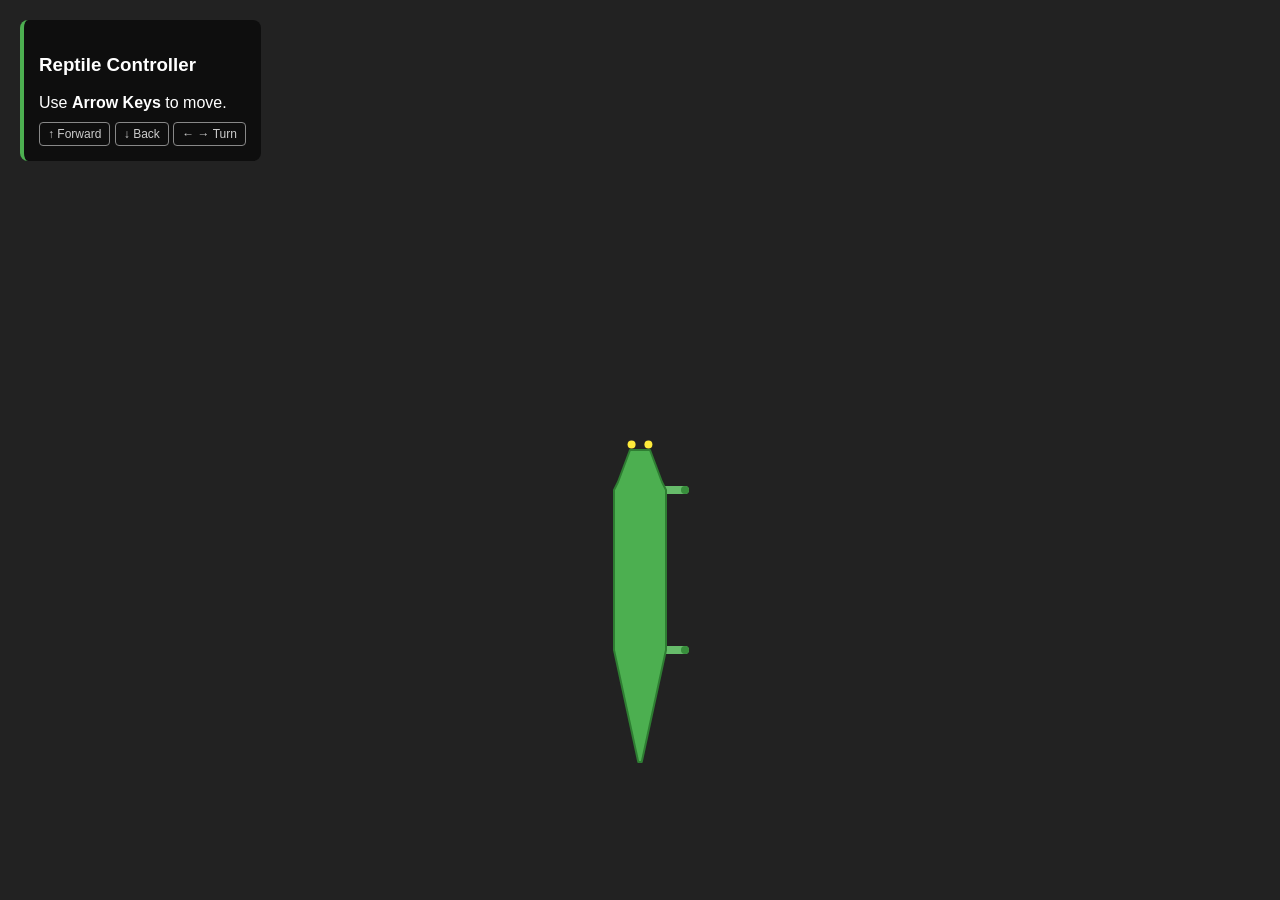
<file: index.html>
<!DOCTYPE html>
<html lang="en">
<head>
    <meta charset="UTF-8">
    <meta name="viewport" content="width=device-width, initial-scale=1.0">
    <title>Lizard Controller</title>
    <style>
        body {
            margin: 0;
            overflow: hidden;
            background: #151515;
            font-family: 'Segoe UI', Tahoma, Geneva, Verdana, sans-serif;
            color: white;
        }
        canvas { display: block; }
        .hud {
            position: absolute;
            top: 20px;
            left: 20px;
            background: rgba(0, 0, 0, 0.6);
            padding: 15px;
            border-radius: 8px;
            pointer-events: none;
            border-left: 4px solid #4CAF50;
        }
        .keys {
            display: inline-block;
            margin-top: 10px;
        }
        .key {
            display: inline-block;
            padding: 4px 8px;
            border: 1px solid #888;
            border-radius: 4px;
            font-size: 12px;
            color: #ccc;
        }
    </style>
</head>
<body>

<div class="hud">
    <h3>Reptile Controller</h3>
    <div>Use <strong>Arrow Keys</strong> to move.</div>
    <div class="keys">
        <span class="key">↑ Forward</span>
        <span class="key">↓ Back</span>
        <span class="key">← → Turn</span>
    </div>
</div>
<canvas id="canvas"></canvas>

<script>
// --- CONFIGURATION ---
const CONFIG = {
    spineCount: 40,
    spineSpacing: 8,
    bodyWidth: 26,
    legReach: 65,
    legSpeed: 0.15
};

// --- INPUT HANDLING ---
const keys = {
    ArrowUp: false,
    ArrowDown: false,
    ArrowLeft: false,
    ArrowRight: false
};

window.addEventListener('keydown', e => { if(keys.hasOwnProperty(e.code)) keys[e.code] = true; });
window.addEventListener('keyup', e => { if(keys.hasOwnProperty(e.code)) keys[e.code] = false; });

// --- PLAYER PHYSICS ---
const player = {
    x: window.innerWidth / 2,
    y: window.innerHeight / 2,
    angle: -Math.PI / 2, // Face Up
    velocity: 0,
    maxSpeed: 4,
    acceleration: 0.2,
    friction: 0.92,
    turnSpeed: 0.06
};

function updatePlayerPhysics() {
    // Turning
    if (keys.ArrowLeft) player.angle -= player.turnSpeed;
    if (keys.ArrowRight) player.angle += player.turnSpeed;

    // Acceleration
    if (keys.ArrowUp) player.velocity += player.acceleration;
    else if (keys.ArrowDown) player.velocity -= player.acceleration;
    
    // Friction
    player.velocity *= player.friction;

    // Velocity Cap
    if (Math.abs(player.velocity) < 0.01) player.velocity = 0;
    if (player.velocity > player.maxSpeed) player.velocity = player.maxSpeed;
    if (player.velocity < -player.maxSpeed/2) player.velocity = -player.maxSpeed/2;

    // Apply Movement
    player.x += Math.cos(player.angle) * player.velocity;
    player.y += Math.sin(player.angle) * player.velocity;

    // Screen Clamp
    if (player.x < 0) player.x = 0;
    if (player.x > width) player.x = width;
    if (player.y < 0) player.y = 0;
    if (player.y > height) player.y = height;
}

// --- SPINE SYSTEM ---
class Spine {
    constructor() {
        this.joints = [];
        this.angles = [];
        // Init at center
        for (let i = 0; i < CONFIG.spineCount; i++) {
            this.joints.push({ x: player.x, y: player.y + i * CONFIG.spineSpacing });
            this.angles.push(-Math.PI/2);
        }
    }

    update() {
        // 1. Head is locked to Player
        // We smooth the head movement slightly to reduce jitter
        const head = this.joints[0];
        head.x = player.x;
        head.y = player.y;
        this.angles[0] = player.angle;

        // 2. Procedural Following (Constraints)
        for (let i = 1; i < this.joints.length; i++) {
            const cur = this.joints[i];
            const prev = this.joints[i-1];

            let dx = prev.x - cur.x;
            let dy = prev.y - cur.y;
            let targetAngle = Math.atan2(dy, dx);

            // Angle Constraint (The backbone limit)
            // We clamp the angle difference relative to the PARENT segment
            let prevAngle = this.angles[i-1];
            let diff = targetAngle - prevAngle;
            
            // Unwrap angle
            while (diff <= -Math.PI) diff += Math.PI*2;
            while (diff > Math.PI) diff -= Math.PI*2;
            
            // Clamp (Limit bending)
            const limit = 0.6; // Radian limit
            if (diff > limit) targetAngle = prevAngle + limit;
            if (diff < -limit) targetAngle = prevAngle - limit;

            this.angles[i] = targetAngle;

            // Position Constraint (Distance)
            // Instead of dragging, we place 'cur' exactly 'spacing' behind 'prev'
            cur.x = prev.x - Math.cos(targetAngle) * CONFIG.spineSpacing;
            cur.y = prev.y - Math.sin(targetAngle) * CONFIG.spineSpacing;
        }
    }

    draw(ctx) {
        // Draw Skin Mesh
        const leftPts = [];
        const rightPts = [];

        for(let i=0; i<this.joints.length; i++) {
            const p = this.joints[i];
            const a = this.angles[i];
            
            // Tapering Width
            let w = CONFIG.bodyWidth;
            if (i < 5) w = 10 + (i * 3); // Head flare
            else if (i > this.joints.length - 15) w *= (this.joints.length - i) / 15; // Tail taper

            // Perpendicular Normal
            const nx = Math.cos(a - Math.PI/2) * w;
            const ny = Math.sin(a - Math.PI/2) * w;

            leftPts.push({x: p.x - nx, y: p.y - ny});
            rightPts.push({x: p.x + nx, y: p.y + ny});
        }

        ctx.beginPath();
        ctx.moveTo(leftPts[0].x, leftPts[0].y);
        for(let i=1; i<leftPts.length; i++) ctx.lineTo(leftPts[i].x, leftPts[i].y);
        for(let i=rightPts.length-1; i>=0; i--) ctx.lineTo(rightPts[i].x, rightPts[i].y);
        ctx.closePath();
        
        ctx.fillStyle = '#4CAF50';
        ctx.fill();
        ctx.strokeStyle = '#2E7D32';
        ctx.lineWidth = 2;
        ctx.stroke();

        // Eyes (Decoration)
        const head = this.joints[0];
        const ang = this.angles[0];
        ctx.fillStyle = '#FFEB3B';
        const eyeD = 10;
        const eyeS = 4;
        ctx.beginPath(); ctx.arc(head.x + Math.cos(ang-1)*eyeD, head.y + Math.sin(ang-1)*eyeD, eyeS, 0, 6.28); ctx.fill();
        ctx.beginPath(); ctx.arc(head.x + Math.cos(ang+1)*eyeD, head.y + Math.sin(ang+1)*eyeD, eyeS, 0, 6.28); ctx.fill();
    }
}

// --- LEG SYSTEM ---
class Leg {
    constructor(spine, index, isRight) {
        this.spine = spine;
        this.index = index;
        this.side = isRight ? 1 : -1;
        
        this.femur = 30;
        this.tibia = 30;
        
        this.foot = {x:0, y:0};
        this.updateShoulder();
        this.foot = { ...this.shoulder }; // Start at shoulder
        
        // Stepping Logic
        this.isMoving = false;
        this.stepStart = {x:0, y:0};
        this.stepEnd = {x:0, y:0};
        this.t = 0;
    }

    updateShoulder() {
        const s = this.spine.joints[this.index];
        const a = this.spine.angles[this.index];
        const dist = 15; // Shoulder width from spine center
        this.shoulder = {
            x: s.x + Math.cos(a + Math.PI/2 * this.side) * dist,
            y: s.y + Math.sin(a + Math.PI/2 * this.side) * dist
        };
        this.bodyAngle = a;
    }

    getIdealPos() {
        // Calculate where foot SHOULD be relative to current body position
        // Out to the side + slightly forward
        const forwardOffset = 20;
        const sideOffset = 35;
        
        const tx = this.shoulder.x + Math.cos(this.bodyAngle + Math.PI/2 * this.side) * sideOffset + Math.cos(this.bodyAngle) * forwardOffset;
        const ty = this.shoulder.y + Math.sin(this.bodyAngle + Math.PI/2 * this.side) * sideOffset + Math.sin(this.bodyAngle) * forwardOffset;
        return {x: tx, y: ty};
    }

    checkStep(allowed) {
        if (this.isMoving) return;
        
        // Only step if we are moving significantly or stretched too far
        const ideal = this.getIdealPos();
        const dist = Math.hypot(this.foot.x - ideal.x, this.foot.y - ideal.y);
        
        if (dist > CONFIG.legReach && allowed) {
            this.isMoving = true;
            this.stepStart = { ...this.foot };
            this.stepEnd = ideal;
            this.t = 0;
        }
    }

    update() {
        this.updateShoulder();

        if (this.isMoving) {
            this.t += CONFIG.legSpeed;
            if (this.t >= 1) {
                this.t = 1;
                this.isMoving = false;
                this.foot = { ...this.stepEnd };
            } else {
                // Lerp
                this.foot.x = this.stepStart.x + (this.stepEnd.x - this.stepStart.x) * this.t;
                this.foot.y = this.stepStart.y + (this.stepEnd.y - this.stepStart.y) * this.t;
            }
        }

        // Safety drag (if body moves too fast and leg gets left behind)
        const maxDrag = 80;
        const dragDist = Math.hypot(this.foot.x - this.shoulder.x, this.foot.y - this.shoulder.y);
        if (dragDist > maxDrag) {
            const angle = Math.atan2(this.foot.y - this.shoulder.y, this.foot.x - this.shoulder.x);
            this.foot.x = this.shoulder.x + Math.cos(angle) * maxDrag;
            this.foot.y = this.shoulder.y + Math.sin(angle) * maxDrag;
        }
    }

    draw(ctx) {
        // IK Calculation (Analytic 2-Bone)
        const A = this.shoulder;
        const B = this.foot;
        const dist = Math.hypot(B.x - A.x, B.y - A.y);
        
        // Prevent mathematical explosion if target too far
        const reach = Math.min(dist, this.femur + this.tibia - 0.1);
        
        const alpha = Math.acos((this.femur**2 + reach**2 - this.tibia**2) / (2*this.femur*reach)) || 0;
        const baseAngle = Math.atan2(B.y - A.y, B.x - A.x);
        
        // Knee Direction Flip (Left legs bend one way, Right legs the other)
        const kneeAngle = baseAngle + (alpha * (this.side === 1 ? -1 : 1)); // Note: Direction flipped for visual preference

        const knee = {
            x: A.x + Math.cos(kneeAngle) * this.femur,
            y: A.y + Math.sin(kneeAngle) * this.femur
        };

        ctx.lineWidth = 8;
        ctx.lineCap = 'round';
        ctx.lineJoin = 'round';
        ctx.strokeStyle = '#66BB6A';
        
        ctx.beginPath();
        ctx.moveTo(A.x, A.y);
        ctx.lineTo(knee.x, knee.y);
        ctx.lineTo(B.x, B.y);
        ctx.stroke();
        
        // Joints
        ctx.fillStyle = '#388E3C';
        ctx.beginPath(); ctx.arc(knee.x, knee.y, 4, 0, 6.28); ctx.fill();
        ctx.fillStyle = '#1B5E20';
        ctx.beginPath(); ctx.arc(B.x, B.y, 5, 0, 6.28); ctx.fill();
    }
}

// --- MAIN LOOP ---
const canvas = document.getElementById('canvas');
const ctx = canvas.getContext('2d');
let width, height;

function resize() {
    width = window.innerWidth;
    height = window.innerHeight;
    canvas.width = width;
    canvas.height = height;
    // If player exists, clamp them
    if(typeof player !== 'undefined') {
        player.x = Math.min(width, Math.max(0, player.x));
        player.y = Math.min(height, Math.max(0, player.y));
    }
}
window.addEventListener('resize', resize);
resize();

const spine = new Spine();
const legs = [
    new Leg(spine, 5, false),  // FL
    new Leg(spine, 5, true),   // FR
    new Leg(spine, 25, false), // BL
    new Leg(spine, 25, true)   // BR
];

function animate() {
    ctx.fillStyle = '#222';
    ctx.fillRect(0, 0, width, height);

    // 1. Physics Input
    updatePlayerPhysics();

    // 2. Update Body
    spine.update();

    // 3. Update Legs (Gait Control)
    // Check movement speed. If stopped, don't step (unless very stretched)
    const isMoving = Math.abs(player.velocity) > 0.1 || keys.ArrowLeft || keys.ArrowRight;
    
    if (isMoving) {
        const group1 = legs[0].isMoving || legs[3].isMoving;
        const group2 = legs[1].isMoving || legs[2].isMoving;

        legs[0].checkStep(!group2);
        legs[3].checkStep(!group2);
        legs[1].checkStep(!group1);
        legs[2].checkStep(!group1);
    }

    // 4. Draw
    legs.forEach(l => { l.update(); l.draw(ctx); });
    spine.draw(ctx);

    requestAnimationFrame(animate);
}

animate();
</script>

</body>
</html>
</file>
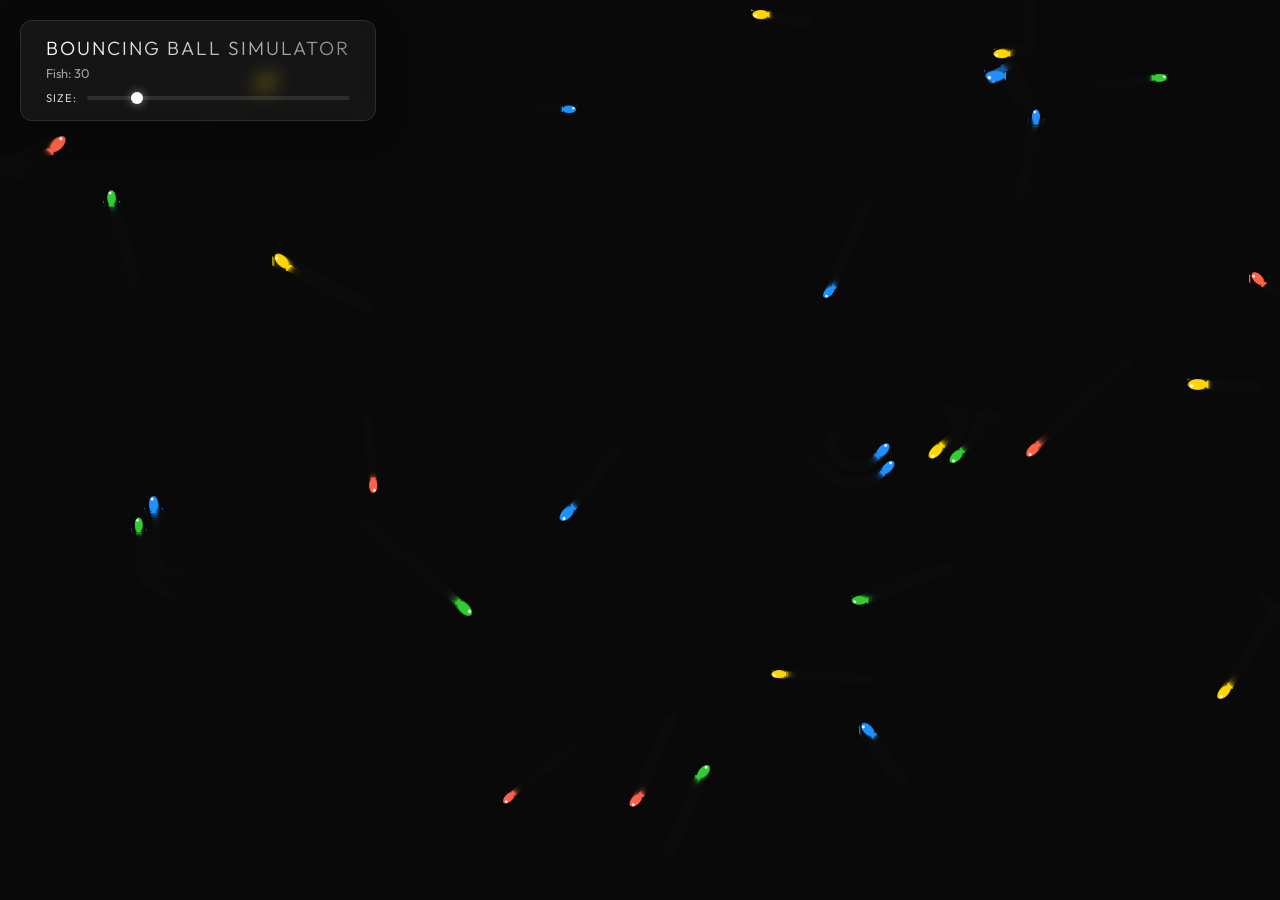
<file: bouncing-ball/index.html>
<!DOCTYPE html>
<html lang="en">

<head>
    <meta charset="UTF-8">
    <meta name="viewport" content="width=device-width, initial-scale=1.0">
    <title>Document</title>
    <link rel="preconnect" href="https://fonts.googleapis.com">
    <link rel="preconnect" href="https://fonts.gstatic.com" crossorigin>
    <link href="https://fonts.googleapis.com/css2?family=Outfit:wght@300;400;600&display=swap" rel="stylesheet">
    <link rel="stylesheet" href="style.css">
</head>

<body>
    <div id="ui-overlay">
        <h1>Bouncing Ball Simulator</h1>
        <div class="stat">Fish: <span id="ball-count">0</span></div>
        <div class="control">
            <label>Size:</label>
            <input type="range" id="size-slider" min="2" max="25" value="6">
        </div>
    </div>
    <canvas id="myCanvas"></canvas>

    <script src="vector.js"></script>
    <script src="grid.js"></script>
    <script src="fish.js"></script>
    <script src="physics.js"></script>
    <script src="main.js"></script>
</body>

</html>
</file>
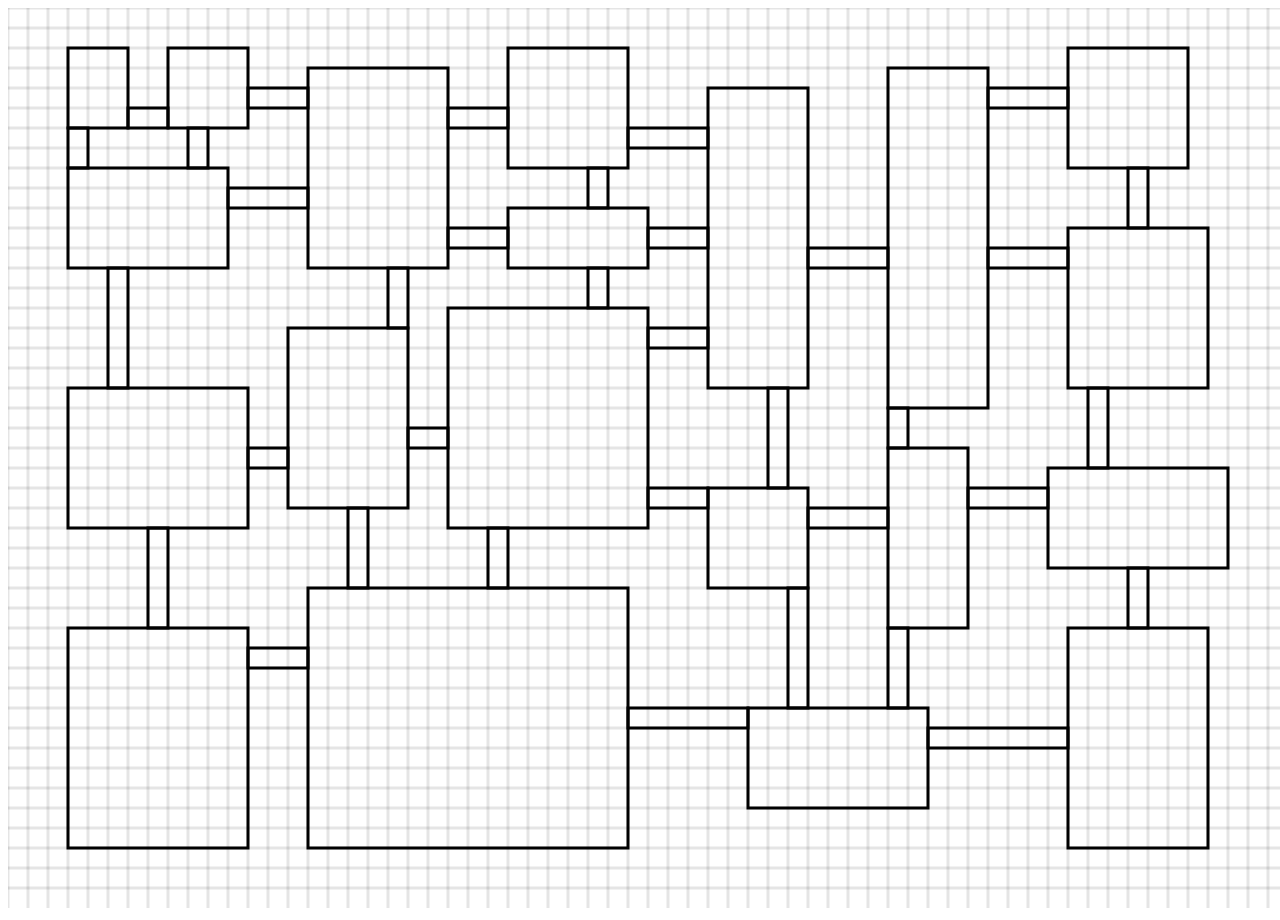
<file: dengens/index.html>
<!DOCTYPE html>
<html lang="en">

<head>
    <meta charset="UTF-8">
    <meta name="viewport" content="width=device-width, initial-scale=1.0">
    <title>Document</title>
</head>

<body>

    <canvas id="gameCanvas"></canvas>
    <script src="scripts/hall.js"></script>
    <script src="scripts/cell.js"></script>
    <script src="scripts/map.js"></script>
    <script src="script.js"></script>
</body>

</html>
</file>
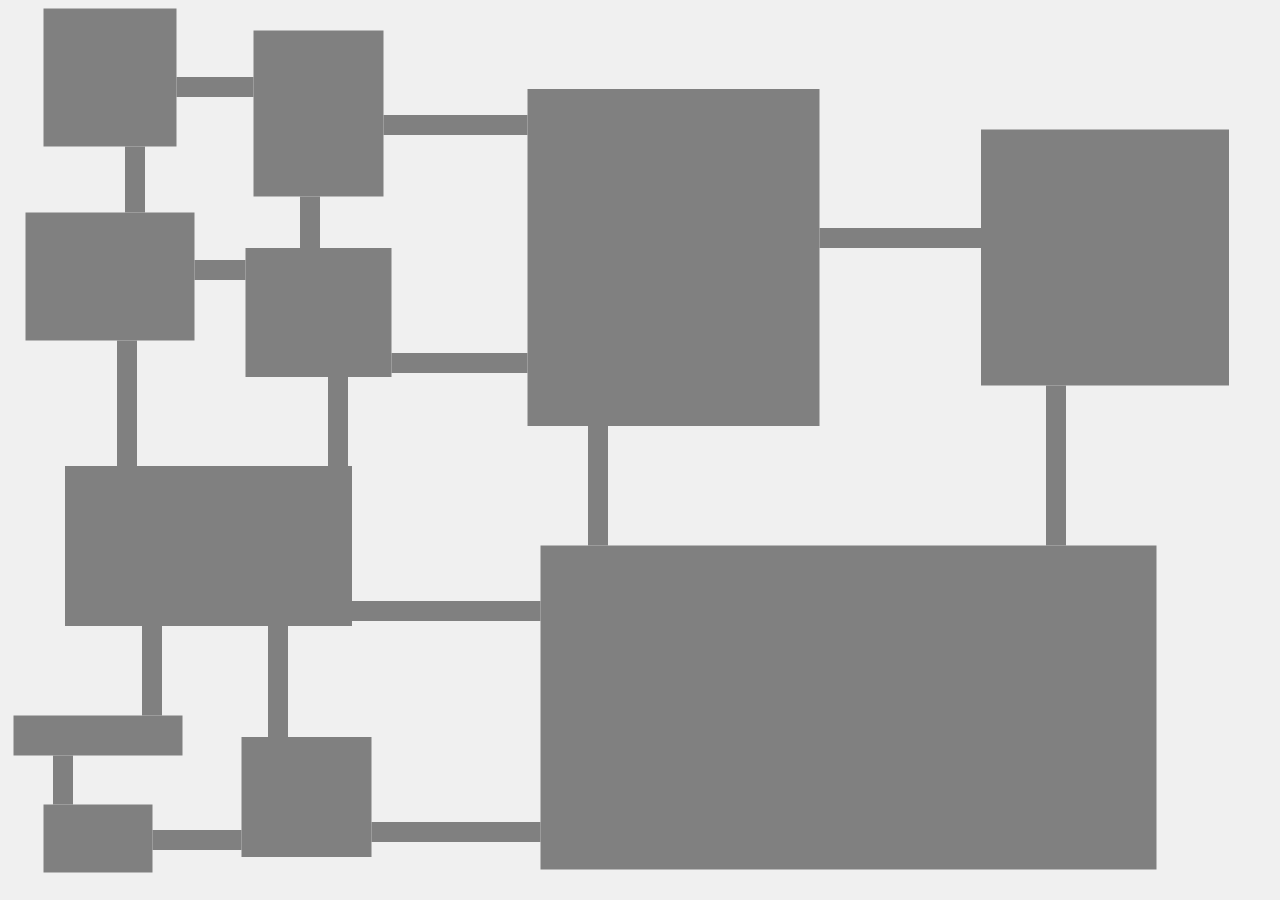
<file: dungens/index.html>
<!DOCTYPE html>
<html lang="en">

<head>
    <meta charset="UTF-8">
    <meta name="viewport" content="width=device-width, initial-scale=1.0">
    <title>Document</title>
    <style>
        body {
            margin: 0;
            padding: 0;
            overflow: hidden;
        }

        #myCanvas {
            display: block;
            background-color: #f0f0f0;
        }
    </style>
</head>

<body>


    <canvas id="myCanvas"></canvas>


    <script src="scripts/hall.js"></script>
    <script src="scripts/cells.js"></script>
    <script src="scripts/map.js"></script>
    <script src="main.js"></script>
</body>

</html>
</file>
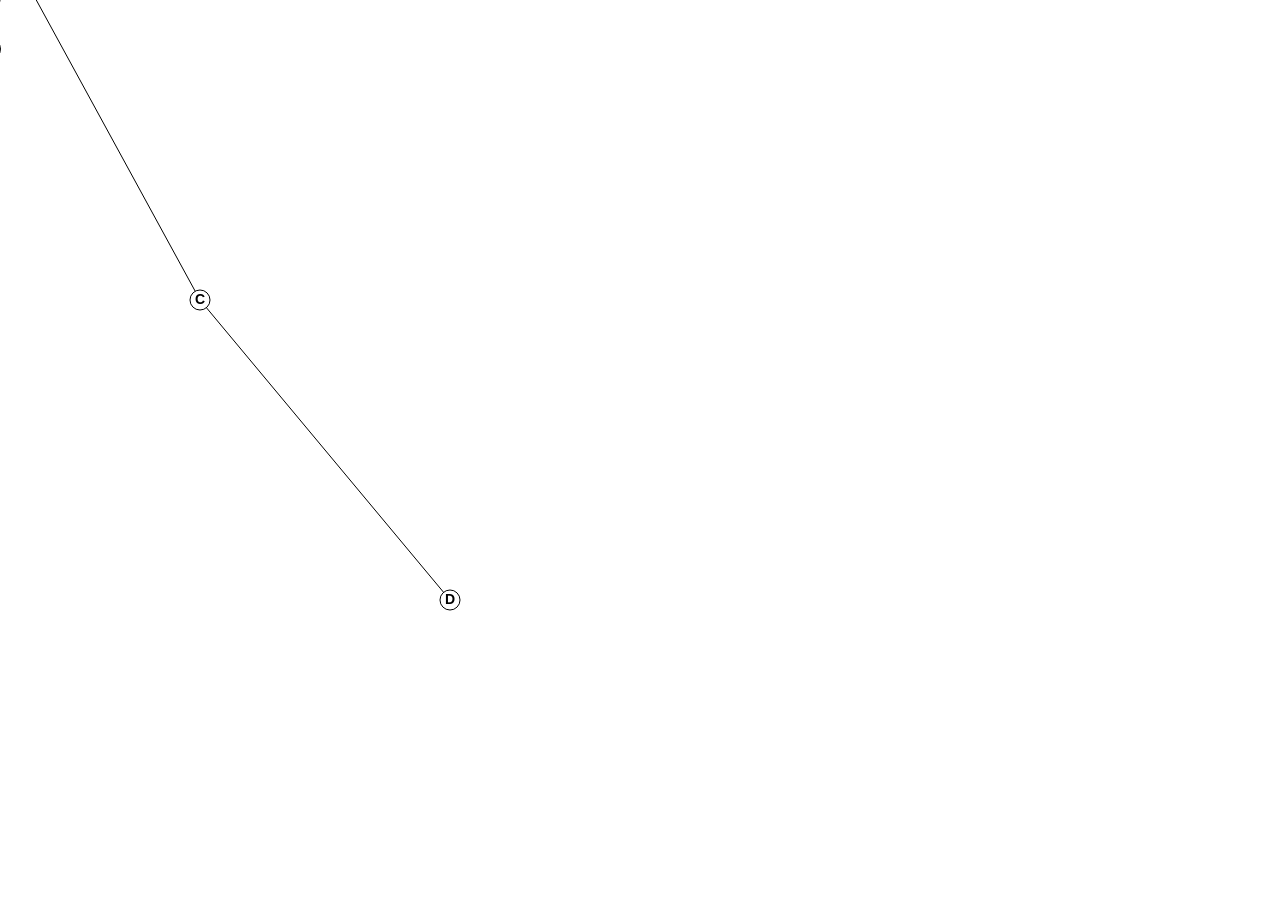
<file: segment_intersection/index.html>
<!DOCTYPE html>
<html lang="en">

<head>
    <meta charset="UTF-8">
    <meta name="viewport" content="width=device-width, initial-scale=1.0">
    <title>Document</title>
    <style>
        * {
            padding: 0;
            margin: 0;
            box-sizing: border-box;
            overflow: hidden;
        }
    </style>
</head>

<body>

    <canvas id="myCanavs"></canvas>

    <script src="vector.js"></script>
    <script src="main.js"></script>
</body>

</html>
</file>
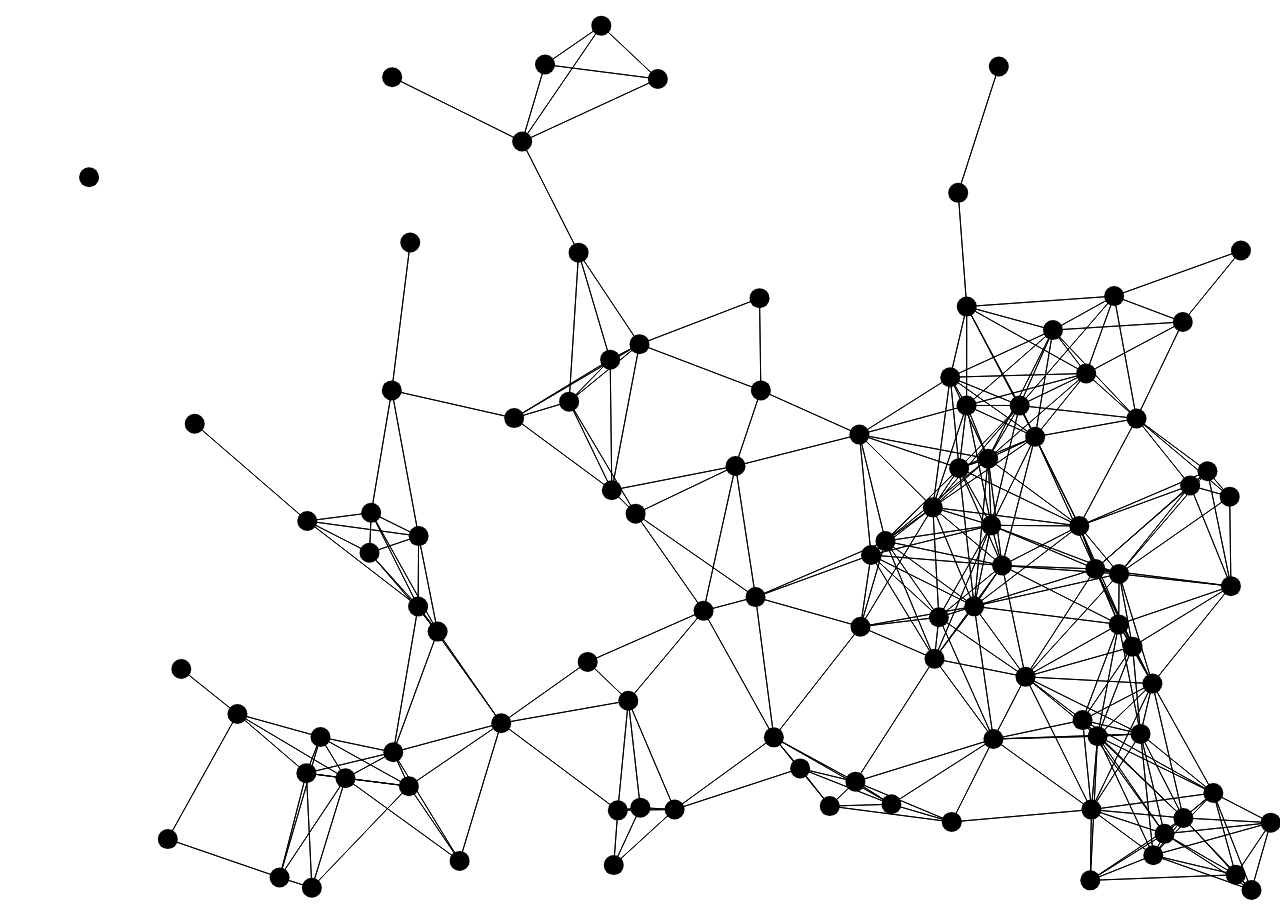
<file: stars/index.html>
<!DOCTYPE html>
<html lang="en">

<head>
    <meta charset="UTF-8">
    <meta name="viewport" content="width=device-width, initial-scale=1.0">
    <title>Document</title>

    <style>
        * {
            padding: 0;
            margin: 0;
            box-sizing: border-box;
        }



        #myCanvas {
            position: relative;
        }
    </style>
</head>

<body>

    <canvas id="myCanvas"></canvas>


    <script src="./script/vector.js"></script>
    <script src="./script/point.js"></script>
    <script src="./script/space.js"></script>
    <script src="main.js"></script>
</body>

</html>
</file>
<file: bouncing-ball/style.css>
* {
    padding: 0;
    margin: 0;
    box-sizing: border-box;
}

body {
    overflow: hidden;
    background-color: #0a0a0c;
    font-family: 'Outfit', -apple-system, BlinkMacSystemFont, 'Segoe UI', Roboto, Helvetica, Arial, sans-serif;
}

canvas {
    display: block;
    cursor: crosshair;
}

#ui-overlay {
    position: fixed;
    top: 20px;
    left: 20px;
    color: white;
    background: rgba(255, 255, 255, 0.05);
    backdrop-filter: blur(10px);
    padding: 15px 25px;
    border-radius: 12px;
    border: 1px solid rgba(255, 255, 255, 0.1);
    pointer-events: none;
    box-shadow: 0 8px 32px rgba(0, 0, 0, 0.3);
}

h1 {
    font-size: 1.2rem;
    font-weight: 300;
    letter-spacing: 2px;
    text-transform: uppercase;
    margin-bottom: 5px;
    background: linear-gradient(to right, #fff, #888);
    -webkit-background-clip: text;
    -webkit-text-fill-color: transparent;
}

.stat {
    font-size: 0.8rem;
    color: rgba(255, 255, 255, 0.6);
    margin-bottom: 10px;
}

.control {
    display: flex;
    align-items: center;
    gap: 10px;
    pointer-events: auto;
}

.control label {
    font-size: 0.7rem;
    text-transform: uppercase;
    letter-spacing: 1px;
    color: rgba(255, 255, 255, 0.8);
}

input[type="range"] {
    appearance: none;
    background: rgba(255, 255, 255, 0.1);
    height: 4px;
    border-radius: 2px;
    cursor: pointer;
    flex: 1;
}

input[type="range"]::-webkit-slider-thumb {
    appearance: none;
    width: 12px;
    height: 12px;
    background: white;
    border-radius: 50%;
    box-shadow: 0 0 10px rgba(255, 255, 255, 0.5);
}
</file>
